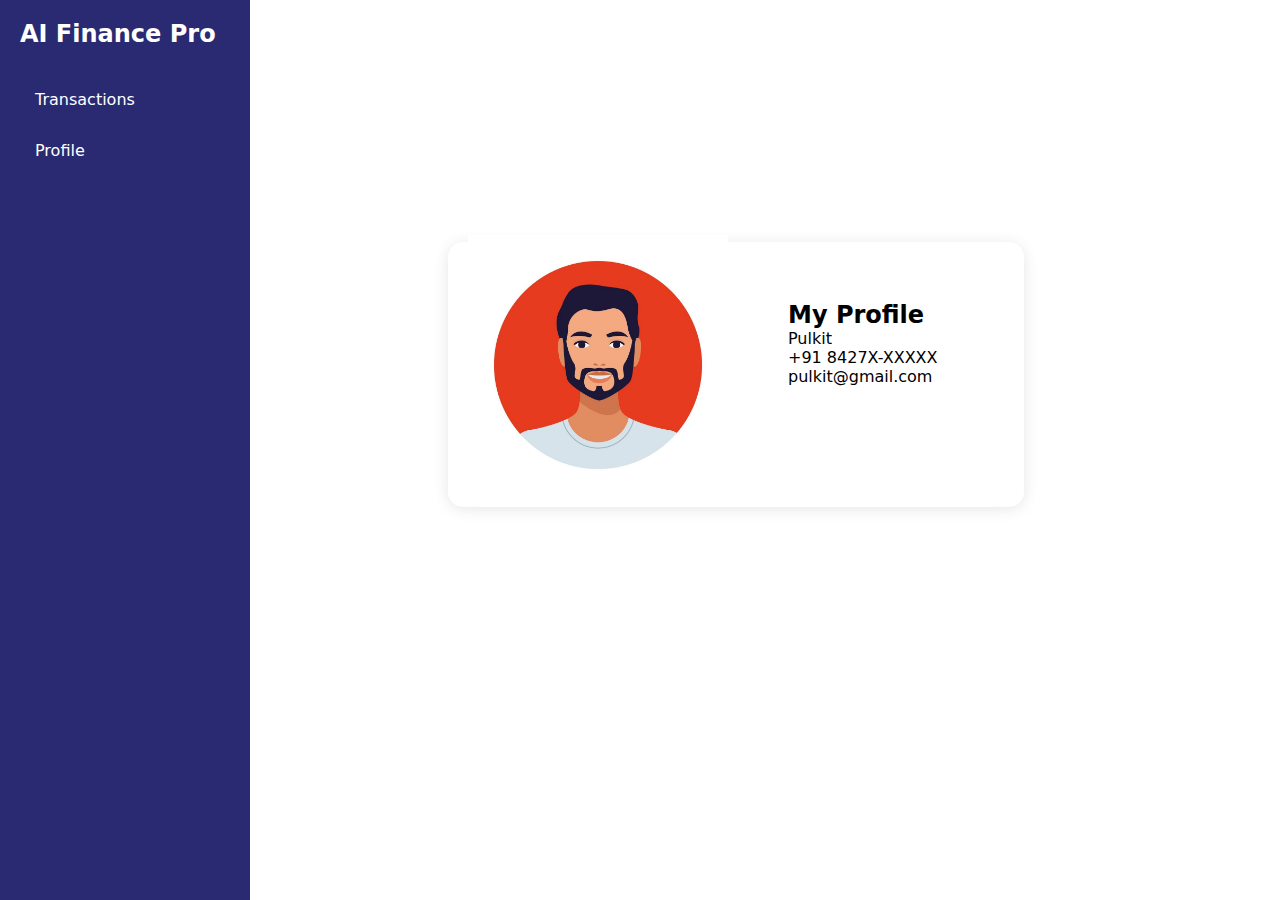
<file: profile.html>
<!DOCTYPE html>
<html lang="en">

<head>
    <meta charset="UTF-8">
    <meta name="viewport" content="width=device-width, initial-scale=1.0">
    <title>Profile</title>
    <link rel="stylesheet" href="./css/maininterfacecss.css">
    <style>
        .main-content {
            background-color: white;
            overflow-x: hidden;
        }

        .card-1 {
            background: white;
            border-radius: 15px;
            padding: 20px;
            width: 45vw;
            height: 50vh;
            margin-top: 10px;
            box-shadow: 0 2px 15px rgba(0, 0, 0, 0.1);
            position: relative;
            top: 6vh;
            height: 265px;
        }

        .profile-img img {
            position: relative;
            top: -3vh;
            height: 260px;
        }

        .profile-content {
            position: relative;
            left: 25vw;
            bottom: 25vh;
        }

        .main-c {
            display: flex;
            justify-content: center;
            align-items: center;
            position: relative;
            left: 35vw;
            bottom: 15vh;
        }
    </style>
</head>

<body>
    <!-- Sidebar -->
    <div class="sidebar">
        <h2> <a href="./maininterf.html" style="color: white; text-decoration: none; cursor: pointer;"> AI Finance Pro
        </h2></a>
        <ul class="nav-menu">
            <li class="nav-item" class=".trasnnva"><a href="./transaction.html"
                    style="color: white;text-decoration: none;">Transactions</li></a>
            <li class="nav-item" class=".trasnnva"><a href="./profile.html"
                    style="color: white;text-decoration: none;">Profile</li></a>
            <!-- <li class="nav-item">Goals</li>
            <li class="nav-item">Settings</li> -->
        </ul>
    </div>

    <!-- main content -->
    <div class="main-c">
        <div class="card-1">
            <div class="profile-img">
                <img src="./assets/profile.jpg" alt="">
            </div>
            <div class="profile-content">
                <h2>My Profile</h2>
                <div class="name">Pulkit</div>
                <div class="phone">+91 8427X-XXXXX</div>
                <div class="email">pulkit@gmail.com</div>
            </div>
        </div>
    </div>
</body>

</html>
</file>
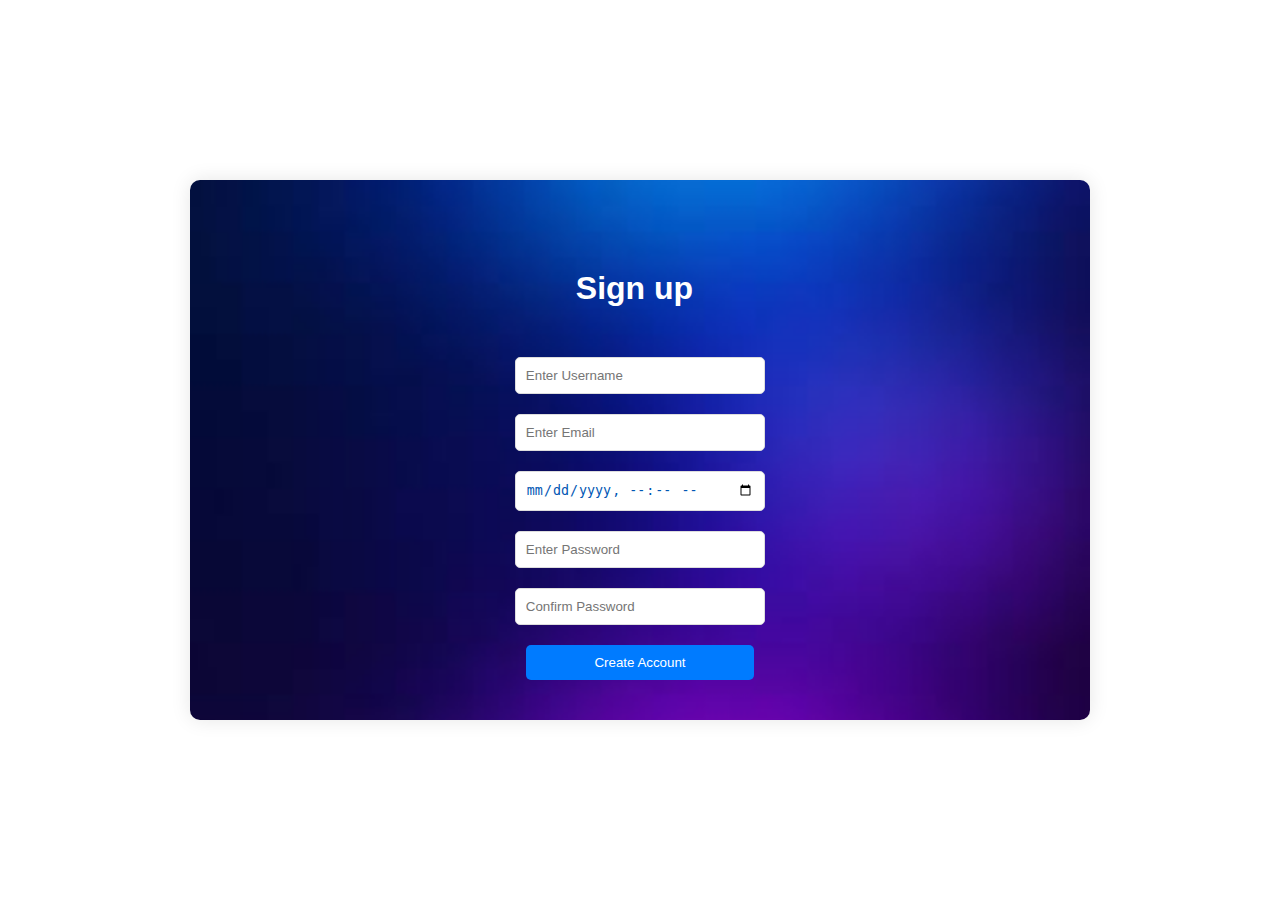
<file: signup.html>
<!DOCTYPE html>
<html lang="en">
<head>
    <meta charset="UTF-8">
    <meta name="viewport" content="width=device-width, initial-scale=1.0">
    <title>Sign up Page</title>
    <link rel="stylesheet" href="./css/styles.css">
</head>
<body>
    <div class="container" id="signup" style="background-image: url('./assets/bg.jpg'); background-repeat: no-repeat; background-size: cover;">
        <div class="login-box">
            <h1 style="color: white; margin: 50px;">Sign up</h1>
            <form id="loginForm">
                <input type="text" id="username" placeholder="Enter Username" required>
                <input type="email" id="email" placeholder="Enter Email" required>
                <input type="datetime-local" placeholder="Enter DOB" name="dob" id="dob" required>
                <input type="password" id="password" placeholder="Enter Password" required>
                <input type="password" id="password" placeholder="Confirm Password" required>
                <button type="submit" onclick="register()">Create Account</button>
            </form>
        </div>
    </div>
    <script src="authentication.js"></script>
</body>
</html>
</file>
<file: css/maininterfacecss.css>
:root {
    /* --primary-color: #2a2a72; */
    --primary-color: #2a2a72;
    --secondary-color: #009ffd;
    --accent-color: #00c49a;
    --text-muted: #6c757d;
}

* {
    box-sizing: border-box;
    margin: 0;
    padding: 0;
    font-family: system-ui, -apple-system, BlinkMacSystemFont, 'Segoe UI', Roboto, Oxygen, Ubuntu, Cantarell, sans-serif;
}

body {
    display: flex;
    min-height: 100vh;
}
/* AI Recommendations Section */
.ai-recommendations {
    margin-top: 30px;
}

.ai-response {
    margin-top: 15px;
    padding: 15px;
    background: #f8f9fa;
    border-radius: 8px;
    min-height: 100px;
    border-left: 4px solid var(--primary-color);
}

.ai-response p {
    margin: 0;
    line-height: 1.6;
}

#getRecommendations {
    margin-left: 10px;
}

/* Sidebar Styles */
.sidebar {
    width: 250px;
    background: var(--primary-color);
    color: white;
    padding: 20px;
    position: fixed;
    height: 100vh;
}

.sidebar h2 {
    margin-bottom: 30px;
}

.nav-menu {
    list-style: none;

}

.nav-item {
    padding: 12px 15px;
    margin: 8px 0;
    border-radius: 8px;
    cursor: pointer;
    transition: background 0.3s;
}

.nav-item:hover {
    background: rgba(255, 255, 255, 0.1);
}

/* Main Content Styles */
.main-content {
    margin-left: 250px;
    flex: 1;
    padding: 30px;
    background: #f5f7fa;
}

/* Header */
.header {
    display: flex;
    justify-content: space-between;
    align-items: center;
    margin-bottom: 30px;
}

/* Cards Grid */
.cards-grid {
    display: grid;
    grid-template-columns: repeat(auto-fit, minmax(300px, 1fr));
    gap: 20px;

    margin-bottom: 30px;
}

.card {
    background: white;
    border-radius: 15px;
    padding: 20px;
    margin-top: 10px;
    box-shadow: 0 2px 15px rgba(0,0,0,0.1);
}
.card2 {
    background: white;
    border-radius: 15px;
    width: 40vw;
    padding: 20px;
    margin-top: 10px;
    box-shadow: 0 2px 15px rgba(0,0,0,0.1);
}
.card3 {
    background: white;
    border-radius: 15px;
    width: 40vw;
    overflow-y: auto;
    height: 256px;
    padding: 20px;
    margin-top: 10px;
    box-shadow: 0 2px 15px rgba(0,0,0,0.1);
}
.goaltransdiv{
display: flex;
flex-direction: row;
} 

.card-gradient {
    background: linear-gradient(135deg, var(--primary-color), var(--secondary-color));
    color: white;
}

/* Input Styles */
.amount-input {
    padding: 10px;
    border: 1px solid #ddd;
    border-radius: 8px;
    flex: 1;
    min-width: 200px;
}

.category-select {
    padding: 10px;
    border: 1px solid #ddd;
    border-radius: 8px;
    background: white;
}

/* Buttons */
.btn {
    padding: 10px 20px;
    border: none;
    border-radius: 8px;
    cursor: pointer;
    font-size: 16px;
    transition: opacity 0.3s;
}

.btn-primary {
    background: var(--primary-color);
    color: white;
}

.btn-income {
    background: #28a745;
    color: white;
}

.btn-expense {
    background: #dc3545;
    color: white;
}

.btn:hover {
    opacity: 0.9;
}

/* Progress Bar */
.progress {
    height: 8px;
    background: #e9ecef;
    border-radius: 4px;
    overflow: hidden;
}

.progress-bar {
    height: 100%;
    background: var(--accent-color);
    width: 62.5%;
}

/* Transaction List */
.transaction-list {
    margin-top: 15px;
}

.transaction-item {
    padding: 15px 0;
    border-bottom: 1px solid #dee2e6;
    transition: transform 0.2s;
}

.transaction-item:hover {
    transform: translateX(5px);
}

/* Charts */
.charts-grid {
    display: grid;
    grid-template-columns: repeat(auto-fit, minmax(300px, 1fr));
    gap: 20px;
}

.chart-container {
    background: white;
    padding: 20px;
    margin-top: 10px;
    border-radius: 15px;
    box-shadow: 0 2px 15px rgba(0,0,0,0.1);
}

/* Responsive Design */
@media (max-width: 768px) {
    body {
        flex-direction: column;
    }

    .sidebar {
        position: static;
        width: 100%;
        height: auto;
    }

    .main-content {
        margin-left: 0;
        padding: 20px;
    }

    .cards-grid,
    .grid-section,
    .charts-grid {
        grid-template-columns: 1fr;
    }
}

/* Utility Classes */
.flex-between {
    display: flex;
    justify-content: space-between;
    align-items: center;
}

.text-primary {
    color: var(--primary-color);
}

.text-muted {
    color: var(--text-muted);
}

.badge {
    padding: 5px 15px;
    border-radius: 20px;
    font-size: 14px;
}

.bg-primary {
    background: var(--primary-color);
    color: white;
}

/* transction page */
.transaction-card {
    width: 100%;
}
/* Transaction List Styles */
.transaction-list {
    max-height: 60vh;
    overflow-y: auto;
    margin-top: 20px;
}

.transaction-item {
    padding: 15px;
    margin: 10px 0;
    background: #fff;
    border-radius: 8px;
    box-shadow: 0 2px 5px rgba(0,0,0,0.1);
}

/* Mobile Optimization */
@media (max-width: 768px) {
    .transaction-list {
        max-height: 50vh;
    }
}
/* AI Recommendations Styles */
.ai-recommendation {
    background: white;
    padding: 15px;
    border-radius: 8px;
    box-shadow: 0 2px 8px rgba(0,0,0,0.1);
}

.ai-recommendation h5 {
    color: var(--primary-color);
    margin-bottom: 10px;
}

.ai-loading, .ai-tip {
    color: var(--text-muted);
    font-style: italic;
}

.ai-error {
    color: #dc3545;
}

#getRecommendations:disabled {
    opacity: 0.7;
    cursor: not-allowed;
}
</file>
<file: css/styles.css>
body {
    font-family: Arial, sans-serif;
    margin: 0;
    padding: 0;
    display: flex;
    justify-content: center;
    align-items: center;
    height: 100vh;
}

.container {
    display: flex;
    border-radius: 10px;
    box-shadow: 0 0 20px rgba(0, 0, 0, 0.1);
    overflow: hidden;
    max-width: 900px;
    width: 100%;
    align-items: center;
} 

.login-box {
    padding: 40px;
    flex: 1;
}

/* .login-box h1 {
    margin-bottom: 10px;
    color: #333;
} */

.login-box p {
    margin-bottom: 20px;
    color: #666;
}

.login-box label {
    display: block;
    margin-bottom: 5px;
    color: #333;
}

.login-box input {
    width: 100%;
    padding: 10px;
    margin-bottom: 20px;
    border: 1px solid #ddd;
    border-radius: 5px;
}

.login-box button {
    width: 100%;
    padding: 10px;
    background-color: #007bff;
    color: white;
    border: none;
    border-radius: 5px;
    cursor: pointer;
}

.login-box button:hover {
    background-color: #0056b3;
}

.image-box {
    flex: 1;
    display: flex;
    justify-content: center;
    align-items: center;
}

.image-box img {
    max-width: 100%;
    height: auto;
} 

#loginForm {
    display: flex;
    flex-direction: column;
    align-items: center;
}

#signup {
    display: flex;
    flex-direction: column;
}

#signup input {
    color: #0056b3;
}
</file>
